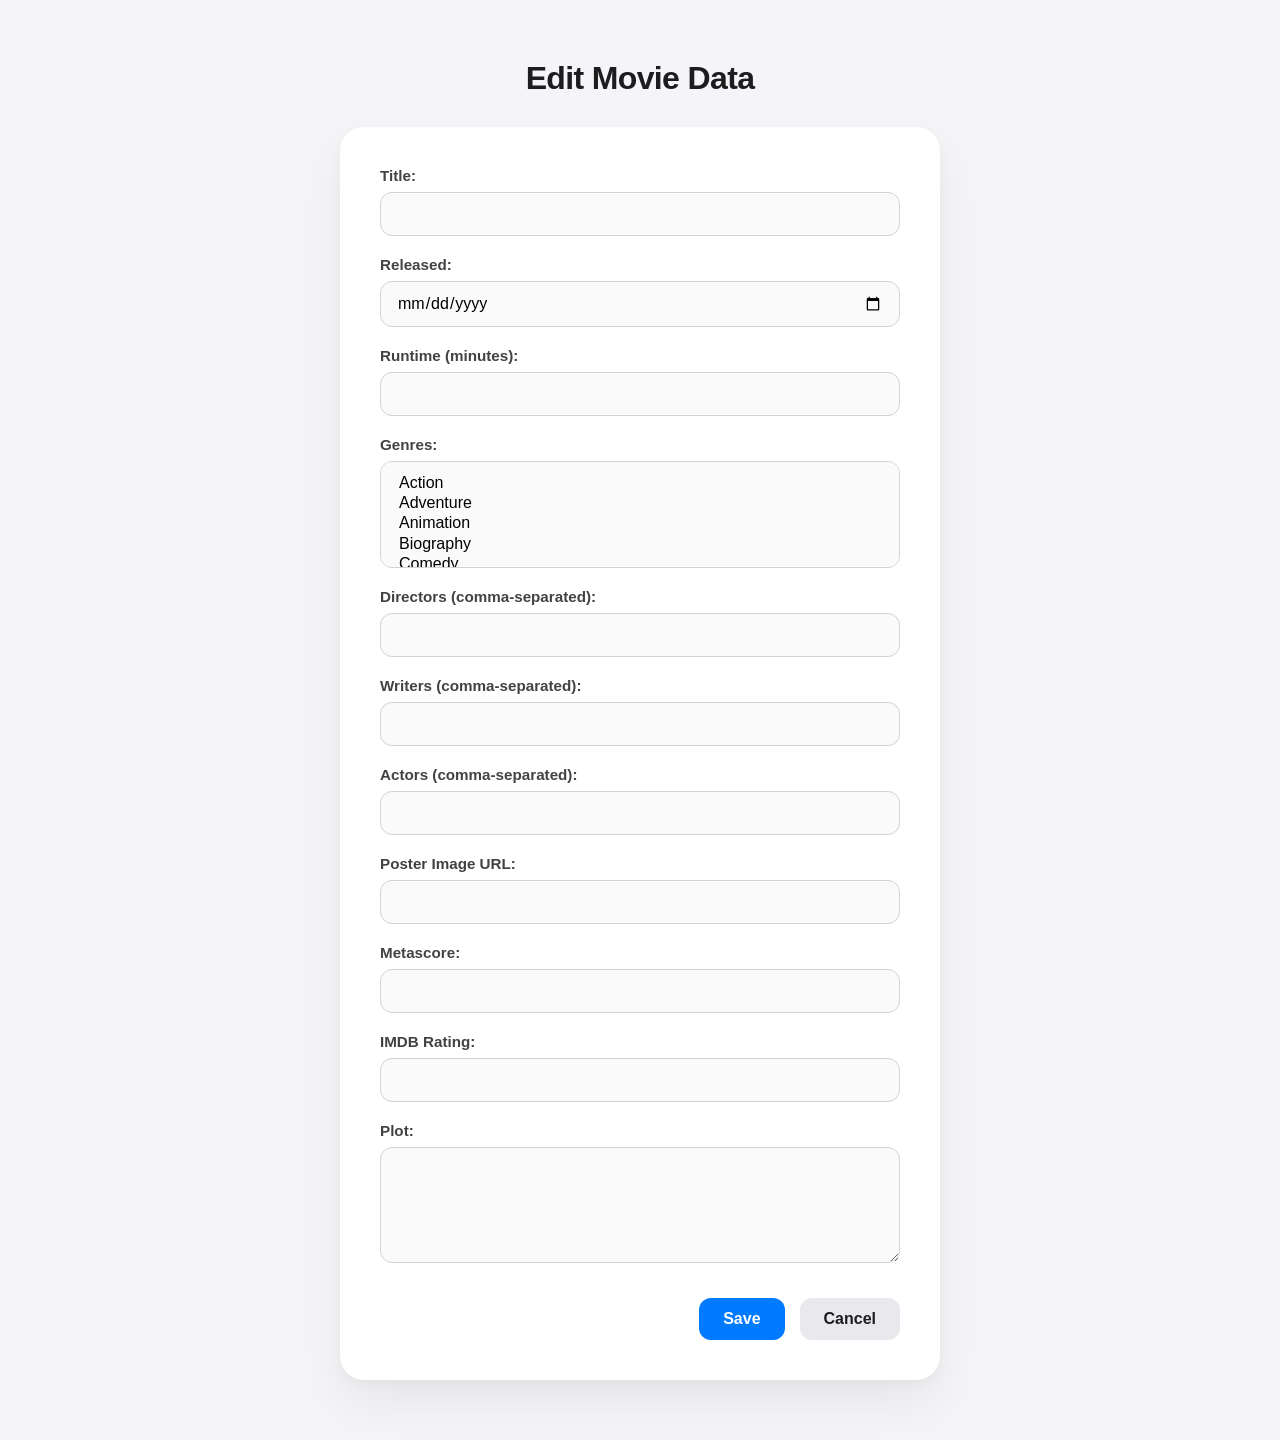
<file: server/files/edit.html>
<!DOCTYPE html>
<html lang="en">
  <head>
    <meta charset="UTF-8" />
    <meta name="viewport" content="width=device-width, initial-scale=1.0" />
    <title>Edit Movie</title>
    <link rel="stylesheet" href="edit.css" />
    <script src="edit.js" defer></script> 
  </head>

  <body>
    <h1>Edit Movie Data</h1>
    
    <main>
      <form id="movieForm">
        <input type="hidden" id="imdbID" required />

        <div>
          <label for="Title">Title:</label>
          <input type="text" id="Title" required />
        </div>

        <div>
          <label for="Released">Released:</label>
          <input type="date" id="Released" required />
        </div>

        <div>
          <label for="Runtime">Runtime (minutes):</label>
          <input type="number" id="Runtime" required />
        </div>

        <div>
          <label for="Genres">Genres:</label>
          <select id="Genres" multiple required>
            <option value="Action">Action</option>
            <option value="Adventure">Adventure</option>
            <option value="Animation">Animation</option>
            <option value="Biography">Biography</option>
            <option value="Comedy">Comedy</option>
            <option value="Crime">Crime</option>
            <option value="Documentary">Documentary</option>
            <option value="Drama">Drama</option>
            <option value="Family">Family</option>
            <option value="Fantasy">Fantasy</option>
            <option value="Film Noir">Film Noir</option>
            <option value="History">History</option>
            <option value="Horror">Horror</option>
            <option value="Music">Music</option>
            <option value="Musical">Musical</option>
            <option value="Mystery">Mystery</option>
            <option value="Romance">Romance</option>
            <option value="Sci-Fi">Sci-Fi</option>
            <option value="Short Film">Short Film</option>
            <option value="Sport">Sport</option>
            <option value="Superhero">Superhero</option>
            <option value="Thriller">Thriller</option>
            <option value="War">War</option>
            <option value="Western">Western</option>
          </select>
        </div>

        <div>
          <label for="Directors">Directors (comma-separated):</label>
          <input type="text" id="Directors" required />
        </div>

        <div>
          <label for="Writers">Writers (comma-separated):</label>
          <input type="text" id="Writers" required />
        </div>

        <div>
          <label for="Actors">Actors (comma-separated):</label>
          <input type="text" id="Actors" required />
        </div>

        <div>
          <label for="Poster">Poster Image URL:</label>
          <input type="url" id="Poster" required />
        </div>

        <div>
          <label for="Metascore">Metascore:</label>
          <input type="number" id="Metascore" required />
        </div>

        <div>
          <label for="imdbRating">IMDB Rating:</label>
          <input type="number" step="0.1" id="imdbRating" required />
        </div>

        <div>
          <label for="Plot">Plot:</label>
          <textarea id="Plot" rows="5" required></textarea>
        </div>

        <div>
          <button type="button" onclick="putMovie()">Save</button>
          <button type="button" onclick="location.href='index.html'">Cancel</button>
        </div>
      </form>
    </main>
  </body>
</html>
</file>
<file: server/files/edit.css>
@import url(base.css);

/* 1. Page Background to match index.css */
body {
    background-color: #f5f5f7;
    color: #1d1d1f;
    max-width: 600px;
    margin: 60px auto; 
    padding: 0 20px;
}

h1 {
    text-align: center;
    font-weight: 700;
    margin-bottom: 30px;
    letter-spacing: -0.02em;
}

/* 2. Turn the form into a beautiful, centered card */
form {
    background-color: #ffffff;
    border-radius: 24px;
    padding: 40px;
    box-shadow: 0 4px 12px rgba(0, 0, 0, 0.03), 0 24px 48px rgba(0, 0, 0, 0.06);
    display: flex;
    flex-direction: column;
    gap: 20px; /* Spaces out every form field evenly */
}

/* 3. Stack labels directly above inputs */
div {
    display: flex;
    flex-direction: column;
    margin: 0;
}

label {
    font-weight: 600;
    margin-bottom: 8px;
    color: #424245;
    font-size: 0.95em;
}

/* 4. Modernize the input fields */
input, select, textarea {
    width: 100%;
    box-sizing: border-box;
    padding: 12px 16px;
    border: 1px solid #d2d2d7;
    border-radius: 12px;
    font-size: 1em;
    background-color: #fafafa;
    transition: border-color 0.2s ease, box-shadow 0.2s ease;
    font-family: inherit;
}

/* Add a nice blue glow when clicking on an input */
input:focus, select:focus, textarea:focus {
    outline: none;
    border-color: #007aff;
    box-shadow: 0 0 0 3px rgba(0, 122, 255, 0.2);
    background-color: #ffffff;
}

textarea {
    resize: vertical; /* Allows the user to only drag the text box down, not sideways */
}

/* 5. Fix the button layout at the bottom */
div:last-child {
    display: flex;
    flex-direction: row; /* Put buttons side-by-side */
    justify-content: flex-end; /* Push buttons to the right */
    gap: 15px; /* Space between Save and Cancel */
    margin-top: 15px;
}

button {
    padding: 12px 24px;
    background-color: #007aff;
    color: white;
    border: none;
    border-radius: 12px;
    font-size: 1em;
    font-weight: bold;
    cursor: pointer;
    transition: background-color 0.2s ease, transform 0.1s ease;
}

button:hover { background-color: #005bb5; }
button:active { transform: scale(0.98); } /* Small click animation */

/* Make the Cancel button gray so it doesn't compete visually with Save */
button[onclick*="index.html"] {
    background-color: #e8e8ed;
    color: #1d1d1f;
}

button[onclick*="index.html"]:hover {
    background-color: #d2d2d7;
}
</file>
